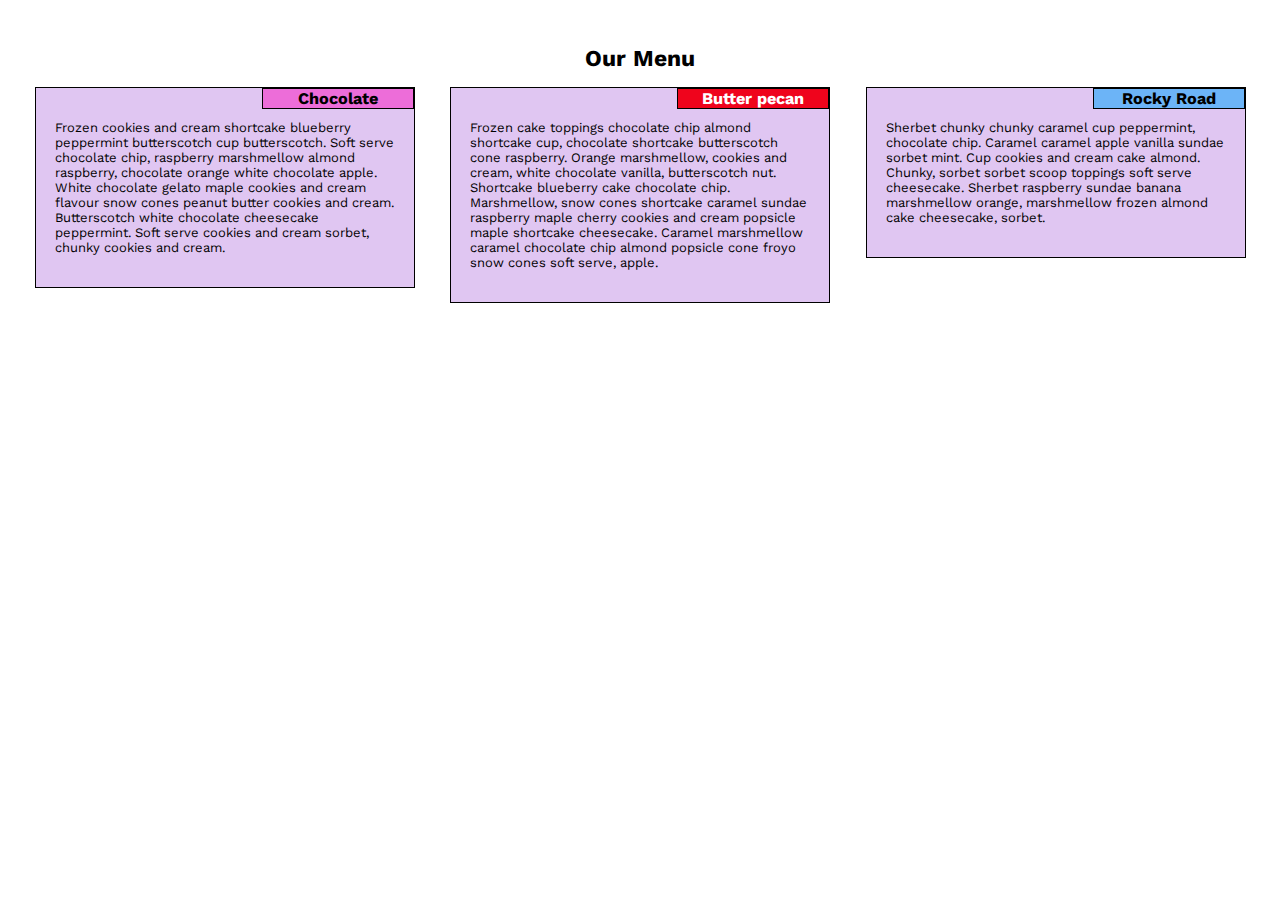
<file: module2-solution/index.html>
<!DOCTYPE html>
<html>
<head>
	<title>Assignment Solution for Module 2</title>
	<link rel="stylesheet" type="text/css" href="assignment.css">
	<link href="https://fonts.googleapis.com/css?family=Work+Sans:400,600,700,800" rel="stylesheet">
</head>
<body>
	<meta name="viewport" content="width=device-width, initial-scale=1">
	<div class="wrap">
  <h1>Our Menu</h1>
  <div class="column line">
  	<h4 id="one">Chocolate</h4>
  	<p>Frozen cookies and cream shortcake blueberry peppermint butterscotch cup butterscotch. Soft serve chocolate chip, raspberry marshmellow almond raspberry, chocolate orange white chocolate apple. White chocolate gelato maple cookies and cream flavour snow cones peanut butter cookies and cream. Butterscotch white chocolate cheesecake peppermint. Soft serve cookies and cream sorbet, chunky cookies and cream.</p>
  </div>
  <div class="column line">
  <h4 id="two">Butter pecan</h4>
  <p>Frozen cake toppings chocolate chip almond shortcake cup, chocolate shortcake butterscotch cone raspberry. Orange marshmellow, cookies and cream, white chocolate vanilla, butterscotch nut. Shortcake blueberry cake chocolate chip. Marshmellow, snow cones shortcake caramel sundae raspberry maple cherry cookies and cream popsicle maple shortcake cheesecake. Caramel marshmellow caramel chocolate chip almond popsicle cone froyo snow cones soft serve, apple.</p></div>

<div class="column diff">
	<h4 id="three">Rocky Road</h4>
	<p>Sherbet chunky chunky caramel cup peppermint, chocolate chip. Caramel caramel apple vanilla sundae sorbet mint. Cup cookies and cream cake almond. Chunky, sorbet sorbet scoop toppings soft serve cheesecake. Sherbet raspberry sundae banana marshmellow orange, marshmellow frozen almond cake cheesecake, sorbet.</p></div>
</div>
</body>
</html>
</file>
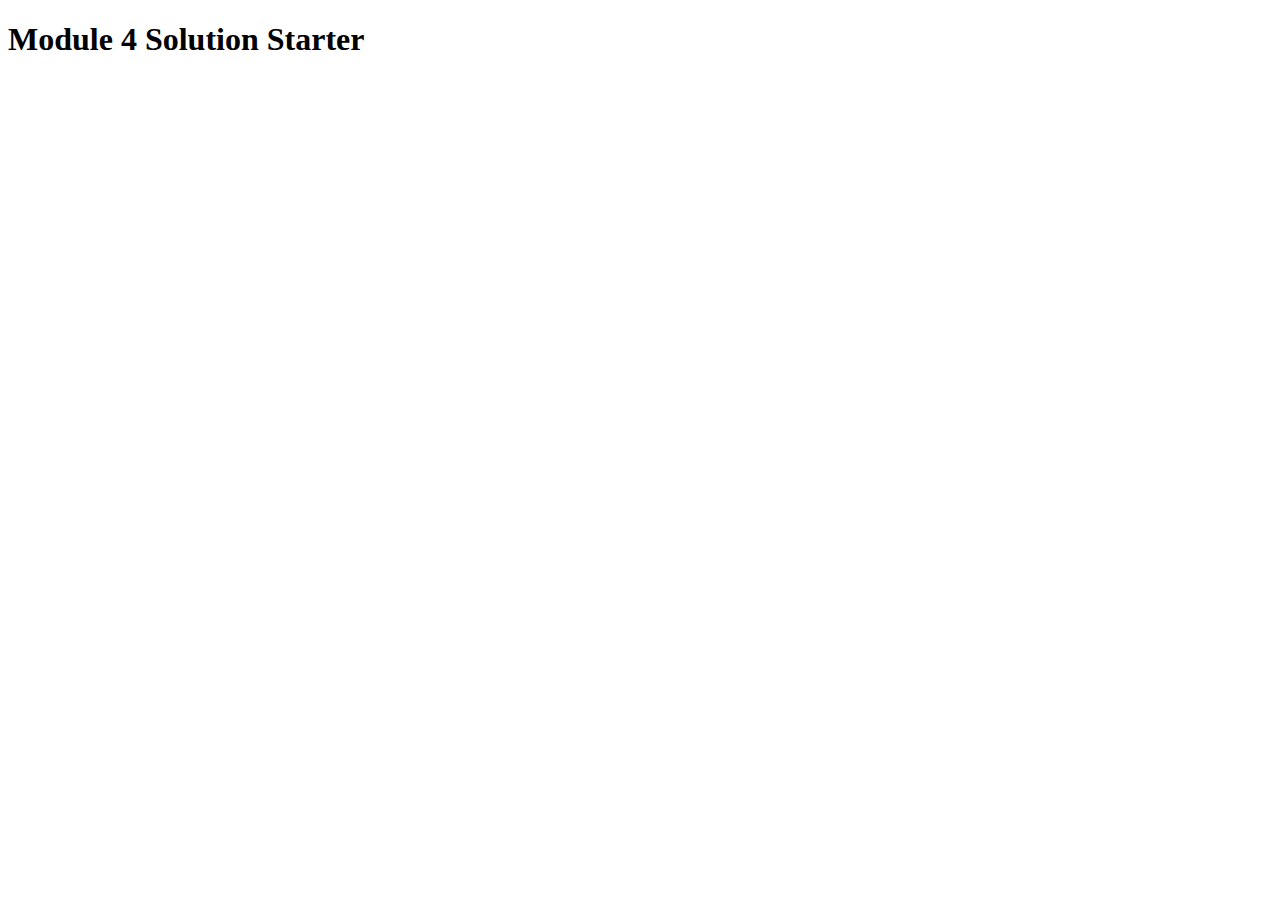
<file: module4-solution/index.html>
<!DOCTYPE html>
<html>
<head>
  <meta charset="utf-8">
  <title>Module 4 Solution Starter</title>
  <script src="SpeakHello.js"></script>
  <script src="SpeakGoodBye.js"></script>
  <script src="script.js"></script>
</head>
<body>
  <h1>Module 4 Solution Starter</h1>
</body>
</html>
</file>
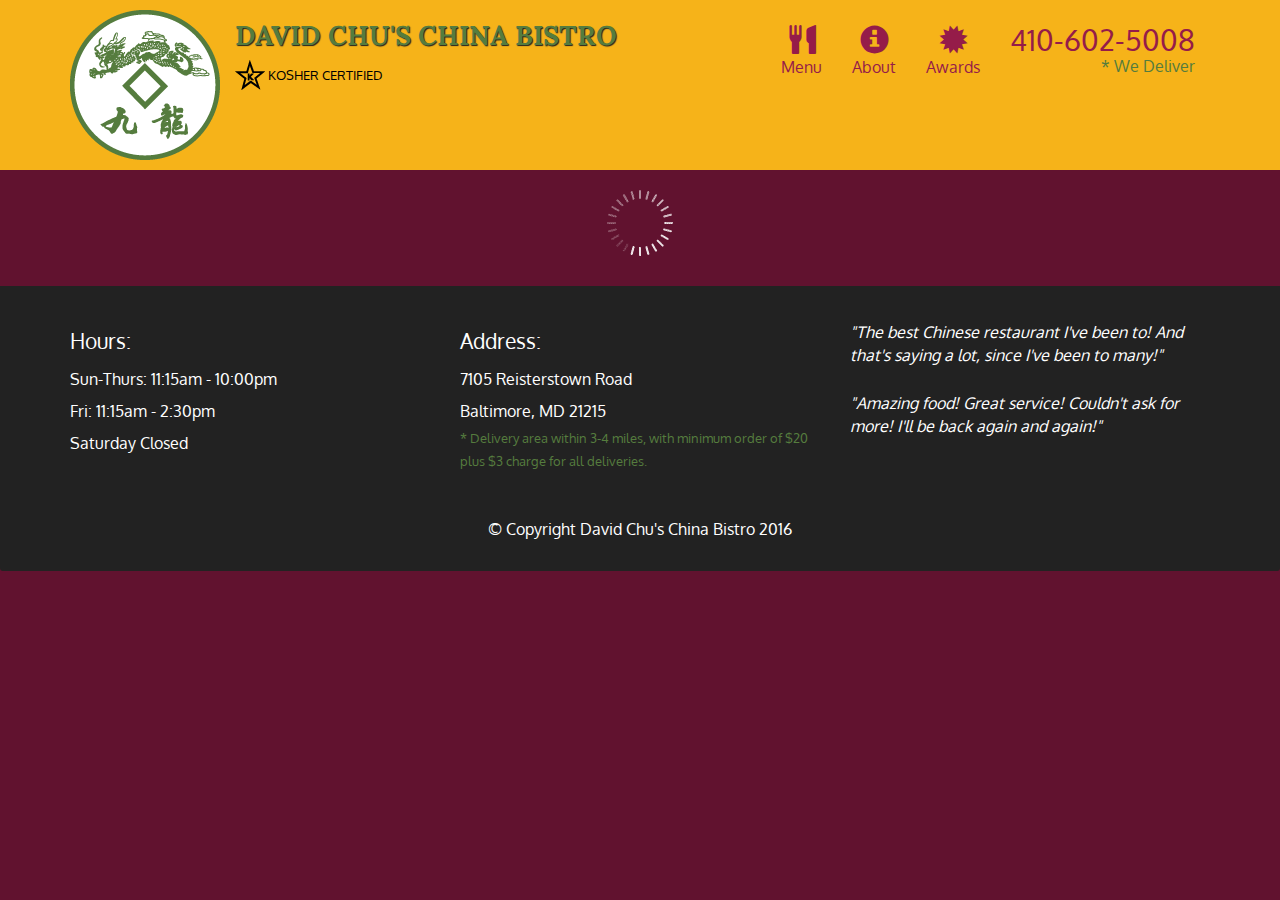
<file: module5-solution/index.html>
<!doctype html>
<html lang="en">
  <head>
    <meta charset="utf-8">
    <meta http-equiv="X-UA-Compatible" content="IE=edge">
    <meta name="viewport" content="width=device-width, initial-scale=1">
    <title>David Chu's China Bistro</title>
    <link rel="stylesheet" href="css/bootstrap.min.css">
    <link rel="stylesheet" href="css/styles.css">
    <link href='https://fonts.googleapis.com/css?family=Oxygen:400,300,700' rel='stylesheet' type='text/css'>
    <link href='https://fonts.googleapis.com/css?family=Lora' rel='stylesheet' type='text/css'>
  </head>
<body>
  <header>
    <nav id="header-nav" class="navbar navbar-default">
      <div class="container">
        <div class="navbar-header">
          <a href="index.html" class="pull-left visible-md visible-lg">
            <div id="logo-img" alt="Logo image"></div>
          </a>

          <div class="navbar-brand">
            <a href="index.html"><h1>David Chu's China Bistro</h1></a>
            <p>
              <img src="images/star-k-logo.png" alt="Kosher certification">
              <span>Kosher Certified</span>
            </p>
          </div>

          <button id="navbarToggle" type="button" class="navbar-toggle collapsed" data-toggle="collapse" data-target="#collapsable-nav" aria-expanded="false">
            <span class="sr-only">Toggle navigation</span>
            <span class="icon-bar"></span>
            <span class="icon-bar"></span>
            <span class="icon-bar"></span>
          </button>
        </div>
        
        <div id="collapsable-nav" class="collapse navbar-collapse">
           <ul id="nav-list" class="nav navbar-nav navbar-right">
            <li id="navHomeButton" class="visible-xs active">
              <a href="index.html">
                <span class="glyphicon glyphicon-home"></span> Home</a>
            </li>
            <li id="navMenuButton">
              <a href="#" onclick="$dc.loadMenuCategories();">
                <span class="glyphicon glyphicon-cutlery"></span><br class="hidden-xs"> Menu</a>
            </li>
            <li>
              <a href="#">
                <span class="glyphicon glyphicon-info-sign"></span><br class="hidden-xs"> About</a>
            </li>
            <li>
              <a href="#">
                <span class="glyphicon glyphicon-certificate"></span><br class="hidden-xs"> Awards</a>
            </li>
            <li id="phone" class="hidden-xs">
              <a href="tel:410-602-5008">
                <span>410-602-5008</span></a><div>* We Deliver</div>
            </li>
          </ul><!-- #nav-list -->
        </div><!-- .collapse .navbar-collapse -->
      </div><!-- .container -->
    </nav><!-- #header-nav -->
  </header>

  <div id="call-btn" class="visible-xs">
    <a class="btn" href="tel:410-602-5008">
    <span class="glyphicon glyphicon-earphone"></span>
    410-602-5008
    </a>
  </div>
  <div id="xs-deliver" class="text-center visible-xs">* We Deliver</div>

  <div id="main-content" class="container"></div>

  <footer class="panel-footer">
    <div class="container">
      <div class="row">
        <section id="hours" class="col-sm-4">
          <span>Hours:</span><br>
          Sun-Thurs: 11:15am - 10:00pm<br>
          Fri: 11:15am - 2:30pm<br>
          Saturday Closed
          <hr class="visible-xs">
        </section>
        <section id="address" class="col-sm-4">
          <span>Address:</span><br>
          7105 Reisterstown Road<br>
          Baltimore, MD 21215
          <p>* Delivery area within 3-4 miles, with minimum order of $20 plus $3 charge for all deliveries.</p>
          <hr class="visible-xs">
        </section>
        <section id="testimonials" class="col-sm-4">
          <p>"The best Chinese restaurant I've been to! And that's saying a lot, since I've been to many!"</p>
          <p>"Amazing food! Great service! Couldn't ask for more! I'll be back again and again!"</p>
        </section>
      </div>
      <div class="text-center">&copy; Copyright David Chu's China Bistro 2016</div>
    </div>
  </footer>

  <!-- jQuery (Bootstrap JS plugins depend on it) -->
  <script src="js/jquery-2.1.4.min.js"></script>
  <script src="js/bootstrap.min.js"></script>
  <script src="js/ajax-utils.js"></script>
  <script src="js/script.js"></script>
</body>
</html>
</file>
<file: module2-solution/assignment.css>
html {
  font-size: small;
}
.wrap{
	width: 100%;
}
.column {
	background-color: #e0c6f2;
    float: left;
}

@media (min-width: 992px) {
    .column{
    	max-width:30%;
    	margin: 0 0.8% 0 2%;
    	border: 1px solid black;
    }
    p{
    	padding: 5%;
    }
}
@media (min-width: 768px) and (max-width: 991px)
{
	.line
	{
		width: 45%;
		margin: 2% 2% auto;
		border: 1px solid black;
	}
	.diff{
		width: 94%;
		margin-top: 20px;
		margin-left:  2%;
		border: 1px solid black;
	}
	p{
		padding: 5%;
	}
}
@media(max-width: 767px)
{
	.column{
		margin: 20px auto;
    	border: 1px solid black;
	}
	p{
		padding: 5%;
	}
}
body{
	font-family: 'Work Sans', sans-serif;
	padding: 10px;
	box-sizing: border-box;
	margin: 20px auto;
	vertical-align: middle;
}
h1{
	text-align: center;
	font-size: 175%;
}
h4{
	position: relative;
	top: 0;
	float: right;
	margin:0;
	width: 150px;
	text-align: center;
	border: 1px solid black;
	font-size: 125%;
}
#one{
	background-color: #ed6dd9;
}
#two{
	color: white;
	background-color: #ef041c;
}
#three{
	background-color: #6cb4f7;
}
</file>
<file: module5-solution/css/styles.css>
body {
  font-size: 16px;
  color: #fff;
  background-color: #61122f;
  font-family: 'Oxygen', sans-serif;
}

/** HEADER **/
#header-nav {
  background-color: #f6b319;
  border-radius: 0;
  border: 0;
}

#logo-img {
  background: url('../images/restaurant-logo_large.png') no-repeat;
  width: 150px;
  height: 150px;
  margin: 10px 15px 10px 0;
}

.navbar-brand {
  padding-top: 25px;
}
.navbar-brand h1 { /* Restaurant name */
  font-family: 'Lora', serif;
  color: #557c3e;
  font-size: 1.5em;
  text-transform: uppercase;
  font-weight: bold;
  text-shadow: 1px 1px 1px #222;
  margin-top: 0;
  margin-bottom: 0;
  line-height: .75;
}
.navbar-brand a:hover, .navbar-brand a:focus {
  text-decoration: none;
}
.navbar-brand p { /* Kosher cert */
  color: #000;
  text-transform: uppercase;
  font-size: .7em;
  margin-top: 15px;
}
.navbar-brand p span { /* Star-K */
  vertical-align: middle;
}

#nav-list {
  margin-top: 10px;
}
#nav-list a {
  color: #951C49;
  text-align: center;
}
#nav-list a:hover {
  background: #E7E7E7;
}
#nav-list a span {
  font-size: 1.8em;
}

#phone {
  margin-top: 5px;
}
#phone a { /* Phone number */
  text-align: right;
  padding-bottom: 0;
}
#phone div { /* We Deliver */
  color: #557c3e;
  text-align: right;
  padding-right: 15px;
}

.navbar-header button.navbar-toggle, .navbar-header .icon-bar {
  border: 1px solid #61122f;
}
.navbar-header button.navbar-toggle {
  clear: both;
  margin-top: -30px;
}
/* END HEADER */

/* FOOTER */
.panel-footer {
  margin-top: 30px;
  padding-top: 35px;
  padding-bottom: 30px;
  background-color: #222;
  border-top: 0;
}
.panel-footer div.row {
  margin-bottom: 35px;
}
#hours, #address {
  line-height: 2;
}
#hours > span, #address > span {
  font-size: 1.3em;
}
#address p {
  color: #557c3e;
  font-size: .8em;
  line-height: 1.8;
}
#testimonials {
  font-style: italic;
}
#testimonials p:nth-child(2) {
  margin-top: 25px;
}
/* END FOOTER */



/* HOME PAGE */
.container .jumbotron {
  box-shadow: 0 0 50px #3F0C1F;
  border: 2px solid #3F0C1F;
}

#menu-tile, #specials-tile, #map-tile {
  height: 250px;
  width: 100%;
  margin-bottom: 15px;
  position: relative;
  border: 2px solid #3F0C1F;
  overflow: hidden;
}
#menu-tile:hover, #specials-tile:hover, #map-tile:hover {
  box-shadow: 0 1px 5px 1px #cccccc;
}
#menu-tile {
  background: url('../images/menu-tile.jpg') no-repeat;
  background-position: center;
}
#specials-tile {
  background: url('../images/specials-tile.jpg') no-repeat;
  background-position: center;
}
#menu-tile span, #specials-tile span, #map-tile span {
  position: absolute;
  bottom: 0;
  right: 0;
  width: 100%;
  text-align: center;
  font-size: 1.6em;
  text-transform: uppercase;
  background-color: #000;
  color: #fff;
  opacity: .8;
}
/* END HOME PAGE */

/* MENU CATEGORIES PAGE */
.category-tile { 
  position: relative;
  border: 2px solid #3F0C1F;
  overflow: hidden;
  width: 200px;
  height: 200px;
  margin: 0 auto 15px;
}
.category-tile span {
  position: absolute;
  bottom: 0;
  right: 0;
  width: 100%;
  text-align: center;
  font-size: 1.2em;
  text-transform: uppercase;
  background-color: #000;
  color: #fff;
  opacity: .8;
}
.category-tile:hover {
  box-shadow: 0 1px 5px 1px #cccccc;
}

#menu-categories-title + div {
  margin-bottom: 50px;
}
/* END MENU CATEGORIES PAGE */

/* SINGLE CATEGORY PAGE */
.menu-item-tile {
  margin-bottom: 25px;
}
.menu-item-tile hr {
  width: 80%;
}
.menu-item-tile .menu-item-price {
  font-size: 1.1em;
  text-align: right;
  margin-top: -15px;
  margin-right: -15px;
}
.menu-item-tile .menu-item-price span {
  font-size: .6em;
}
.menu-item-photo {
  position: relative;
  border: 2px solid #3F0C1F; 
  overflow: hidden;
  padding: 0;
  margin-right: -15px;
  margin-left: auto;
  margin-bottom: 20px;
  max-width: 250px;
}
.menu-item-photo div {
  position: absolute;
  bottom: 0;
  right: 0;
  width: 80px;
  background-color: #557c3e;
  text-align: center;
}
.menu-item-description {
  padding-right: 30px;
}
h3.menu-item-title {
  margin: 0 0 10px;
}
.menu-item-details {
  font-size: .9em;
  font-style: italic;
}
/* END SINGLE CATEGORY PAGE */


/********** Large devices only **********/
@media (min-width: 1200px) {
  .container .jumbotron {
    background: url('../images/jumbotron_1200.jpg') no-repeat;
    height: 675px;
  }
}

/********** Medium devices only **********/
@media (min-width: 992px) and (max-width: 1199px) {
  /* Header */
  #logo-img {
    background: url('../images/restaurant-logo_medium.png') no-repeat;
    width: 100px;
    height: 100px;
    margin: 5px 5px 5px 0;
  }
  /* End Header */

  /* Home Page */
  .container .jumbotron {
    background: url('../images/jumbotron_992.jpg') no-repeat;
    height: 558px;
  }
  /* End Home Page */
}

/********** Small devices only **********/
@media (min-width: 768px) and (max-width: 991px) {
  /* Home Page */
  .container .jumbotron {
    background: url('../images/jumbotron_768.jpg') no-repeat;
    height: 432px;
  }
  /* End Home Page */
}

/********** Extra small devices only **********/
@media (max-width: 767px) {
  /* Header */
  .navbar-brand {
    padding-top: 10px;
    height: 80px;
  }
  .navbar-brand h1 { /* Restaurant name */
    padding-top: 10px;
    font-size: 5vw; /* 1vw = 1% of viewport width */
  }
  .navbar-brand p { /* Kosher cert */
    font-size: .6em;
    margin-top: 12px;
  }
  .navbar-brand p img { /* Star-K */
    height: 20px;
  }

  #collapsable-nav a { /* Collapsed nav menu text */
    font-size: 1.2em;
  }
  #collapsable-nav a span { /* Collapsed nav menu glyph */
    font-size: 1em;
    margin-right: 5px;
  }

  #call-btn > a {
    font-size: 1.5em;
    display: block;
    margin: 0 20px;
    padding: 10px;
    border: 2px solid #fff;
    background-color: #f6b319;
    color: #951c49;
  }
  #xs-deliver {
    margin-top: 5px;
    font-size: .7em;
    letter-spacing: .1em;
    text-transform: uppercase;
  }
  /* End Header */

  /* Footer */
  .panel-footer section {
    margin-bottom: 30px;
    text-align: center;
  }
  .panel-footer section:nth-child(3) {
    margin-bottom: 0; /* margin already exists on the whole row */
  }
  .panel-footer section hr {
    width: 50%;
  }
  /* End Footer */

  /* Home Page */
  .container .jumbotron {
    margin-top: 30px;
    padding: 0;
  }
  #menu-tile, #specials-tile {
    width: 360px;
    margin: 0 auto 15px;
  }

  .menu-item-photo {
    margin-right: auto;
  }
  .menu-item-tile .menu-item-price {
    text-align: center;
  }
  .menu-item-description {
    text-align: center;;
  }
}


/********** Super extra small devices Only :-) (e.g., iPhone 4) **********/
@media (max-width: 479px) {
  /* Header */
  .navbar-brand h1 { /* Restaurant name */
    padding-top: 5px;
    font-size: 6vw;
  }
  /* End Header */
  
  /* Home page */
  #menu-tile, #specials-tile {
    width: 280px;
    margin: 0 auto 15px;
  }

  .col-xxs-12 {
    position: relative;
    min-height: 1px;
    padding-right: 15px;
    padding-left: 15px;
    float: left;
    width: 100%;
  }
}
</file>
